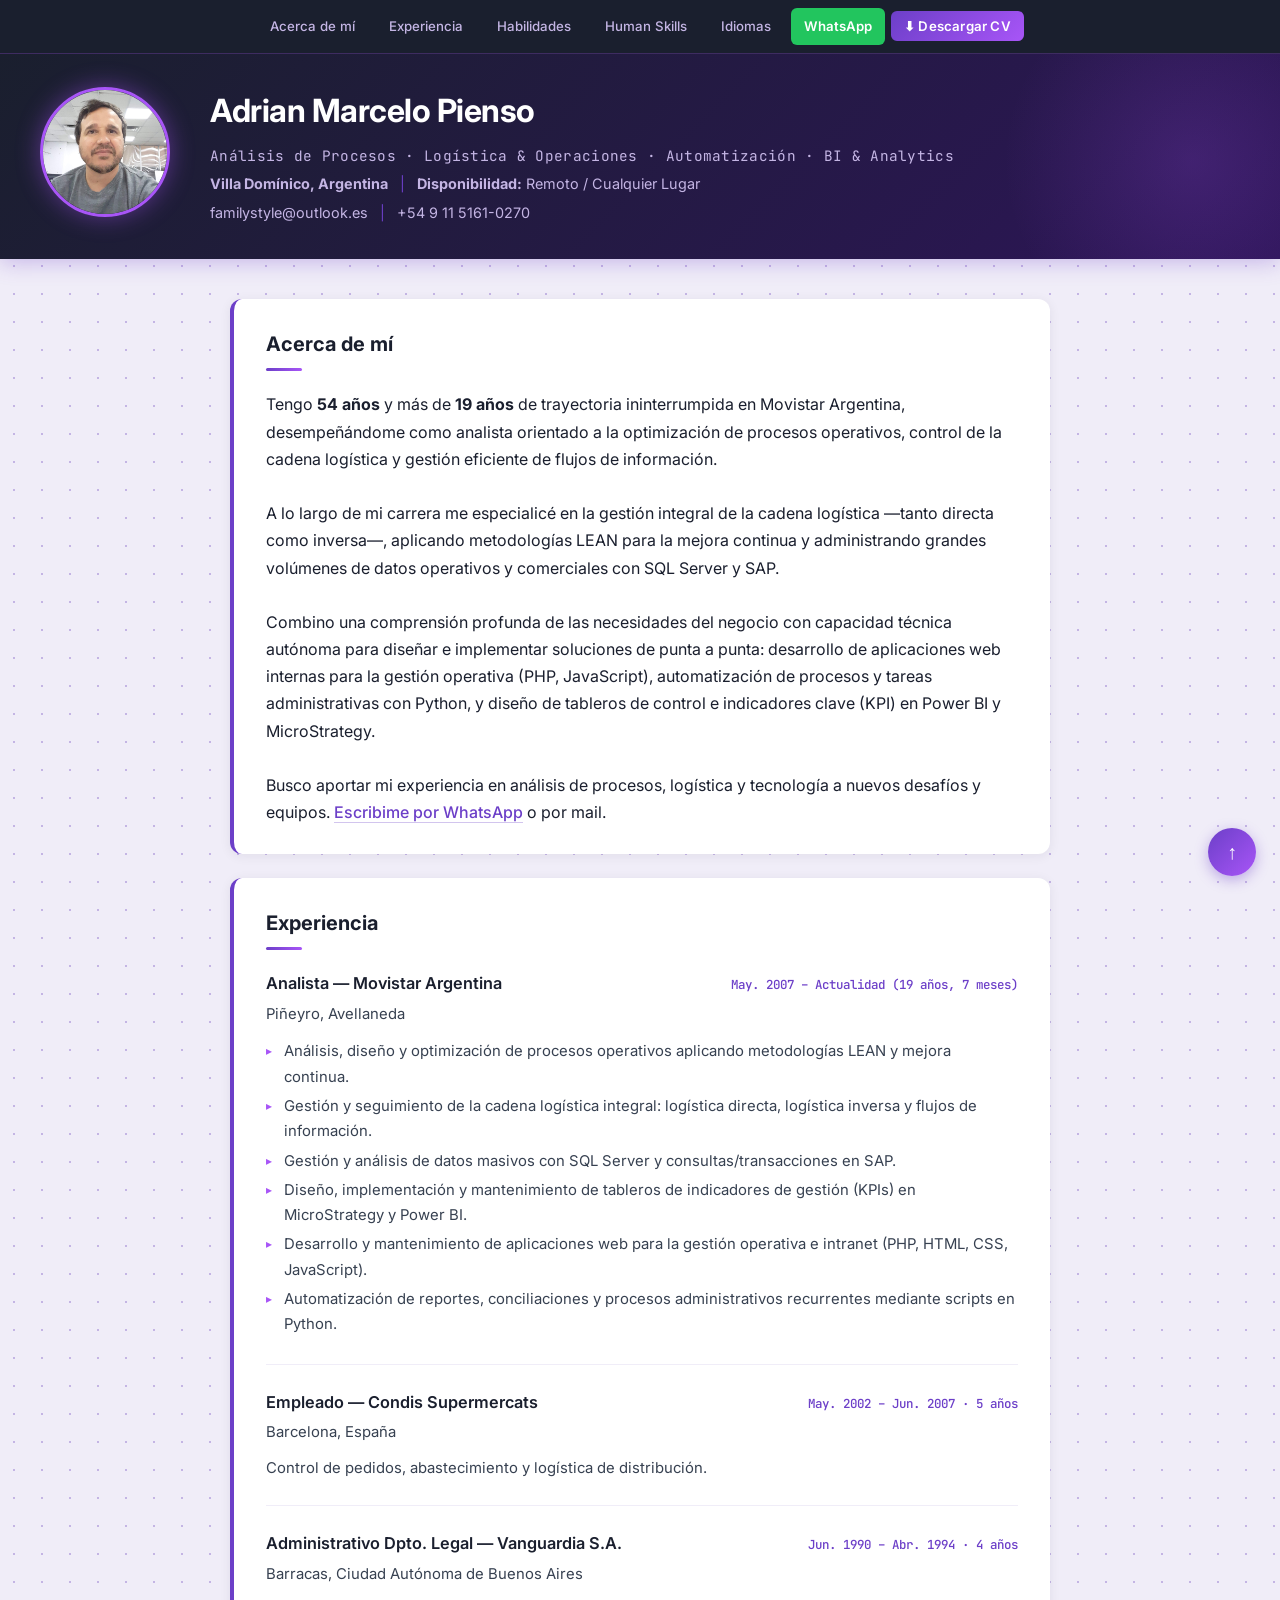
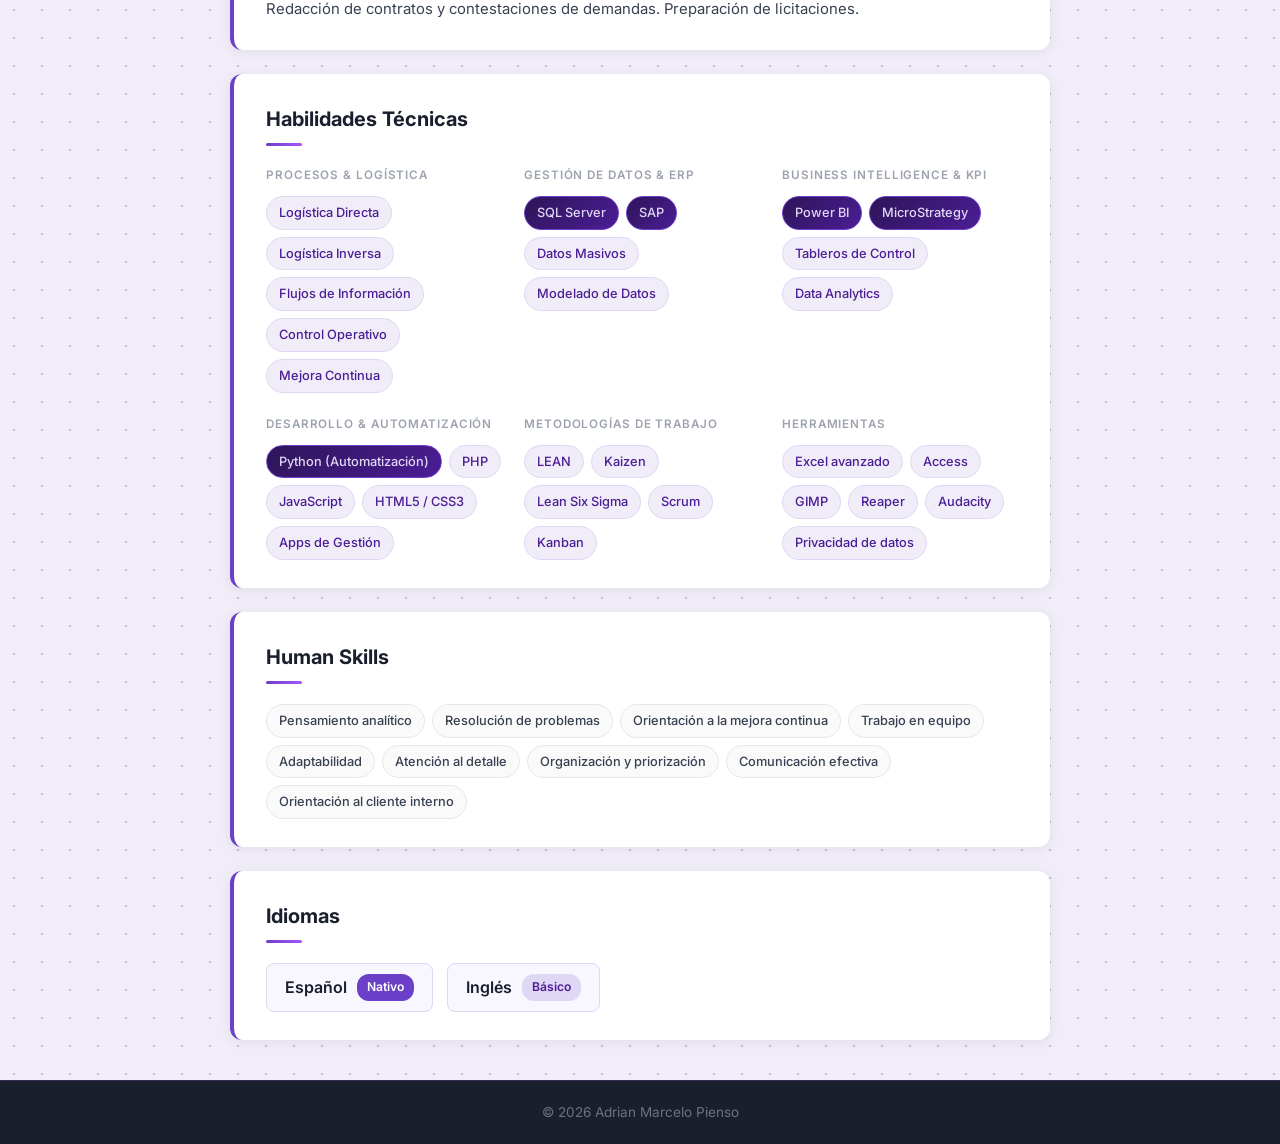
<file: index.html>
<!DOCTYPE html>
<html lang="es">
<head>
    <meta charset="UTF-8">
    <meta name="viewport" content="width=device-width, initial-scale=1.0">
    <title>Currículum Vitae — Adrian Marcelo Pienso</title>
    <link rel="preconnect" href="https://fonts.googleapis.com">
    <link rel="preconnect" href="https://fonts.gstatic.com" crossorigin>
    <link href="https://fonts.googleapis.com/css2?family=Inter:wght@300;400;500;600;700&family=JetBrains+Mono:wght@400;500&display=swap" rel="stylesheet">
    <link rel="stylesheet" href="styles.css">
</head>
<body>

    <!-- Navigation -->
    <div class="navigation">
        <button class="menu-icon" onclick="toggleMenu()">☰</button>
        <div class="nav-links">
            <button onclick="scrollToSection('about')">Acerca de mí</button>
            <button onclick="scrollToSection('experience')">Experiencia</button>
            <button onclick="scrollToSection('skills')">Habilidades</button>
            <button onclick="scrollToSection('human-skills')">Human Skills</button>
            <button onclick="scrollToSection('languages')">Idiomas</button>
            <a href="https://api.whatsapp.com/send/?phone=5491151610270&text=Hola+Adrian%21" target="_blank" class="whatsapp-button">WhatsApp</a>
            <button onclick="openPdfModal()" class="pdf-button">⬇ Descargar CV</button>
        </div>
    </div>

    <div id="cv-content">
    <header>
        <div class="photo">
            <img src="img/FotoPerfil.jpg" alt="Foto de Adrian Marcelo Pienso">
        </div>
        <div class="info">
            <h1>Adrian Marcelo Pienso</h1>
            <p class="tagline">Análisis de Procesos · Logística &amp; Operaciones · Automatización · BI &amp; Analytics</p>
            <p><strong>Villa Domínico, Argentina</strong> <span class="separator">|</span> <strong>Disponibilidad:</strong> Remoto / Cualquier Lugar</p>
            <p>familystyle@outlook.es <span class="separator">|</span> +54 9 11 5161-0270</p>
        </div>
    </header>

    <main>

        <section id="about">
            <h2>Acerca de mí</h2>
            <p>
                Tengo <strong><span id="age"></span> años</strong> y más de <strong><span id="movistar-years"></span> años</strong> de trayectoria ininterrumpida en Movistar Argentina, desempeñándome como analista orientado a la optimización de procesos operativos, control de la cadena logística y gestión eficiente de flujos de información.
            </p>
            <br>
            <p>
                A lo largo de mi carrera me especialicé en la gestión integral de la cadena logística —tanto directa como inversa—, aplicando metodologías LEAN para la mejora continua y administrando grandes volúmenes de datos operativos y comerciales con SQL Server y SAP.
            </p>
            <br>
            <p>
                Combino una comprensión profunda de las necesidades del negocio con capacidad técnica autónoma para diseñar e implementar soluciones de punta a punta: desarrollo de aplicaciones web internas para la gestión operativa (PHP, JavaScript), automatización de procesos y tareas administrativas con Python, y diseño de tableros de control e indicadores clave (KPI) en Power BI y MicroStrategy.
            </p>
            <br>
            <p>
                Busco aportar mi experiencia en análisis de procesos, logística y tecnología a nuevos desafíos y equipos.
                <a href="https://api.whatsapp.com/send/?phone=5491151610270&text=Hola+Adrian%21" target="_blank">Escribime por WhatsApp</a> o por mail.
            </p>
        </section>

        <section id="experience">
            <h2>Experiencia</h2>

            <div class="job">
                <div class="job-header">
                    <h3>Analista — Movistar Argentina</h3>
                    <span class="date">May. 2007 – Actualidad <span id="movistar-duration"></span></span>
                </div>
                <p class="job-location">Piñeyro, Avellaneda</p>
                <ul>
                    <li>Análisis, diseño y optimización de procesos operativos aplicando metodologías LEAN y mejora continua.</li>
                    <li>Gestión y seguimiento de la cadena logística integral: logística directa, logística inversa y flujos de información.</li>
                    <li>Gestión y análisis de datos masivos con SQL Server y consultas/transacciones en SAP.</li>
                    <li>Diseño, implementación y mantenimiento de tableros de indicadores de gestión (KPIs) en MicroStrategy y Power BI.</li>
                    <li>Desarrollo y mantenimiento de aplicaciones web para la gestión operativa e intranet (PHP, HTML, CSS, JavaScript).</li>
                    <li>Automatización de reportes, conciliaciones y procesos administrativos recurrentes mediante scripts en Python.</li>
                </ul>
            </div>

            <div class="job">
                <div class="job-header">
                    <h3>Empleado — Condis Supermercats</h3>
                    <span class="date">May. 2002 – Jun. 2007 · 5 años</span>
                </div>
                <p class="job-location">Barcelona, España</p>
                <p>Control de pedidos, abastecimiento y logística de distribución.</p>
            </div>

            <div class="job">
                <div class="job-header">
                    <h3>Administrativo Dpto. Legal — Vanguardia S.A.</h3>
                    <span class="date">Jun. 1990 – Abr. 1994 · 4 años</span>
                </div>
                <p class="job-location">Barracas, Ciudad Autónoma de Buenos Aires</p>
                <p>Redacción de contratos y contestaciones de demandas. Preparación de licitaciones.</p>
            </div>
        </section>

        <section id="skills">
            <h2>Habilidades Técnicas</h2>
            <div class="skills-grid">

                <div class="skill-group">
                    <h4>Procesos &amp; Logística</h4>
                    <div class="tags">
                        <span class="tag">Logística Directa</span>
                        <span class="tag">Logística Inversa</span>
                        <span class="tag">Flujos de Información</span>
                        <span class="tag">Control Operativo</span>
                        <span class="tag">Mejora Continua</span>
                    </div>
                </div>

                <div class="skill-group">
                    <h4>Gestión de Datos &amp; ERP</h4>
                    <div class="tags">
                        <span class="tag highlight">SQL Server</span>
                        <span class="tag highlight">SAP</span>
                        <span class="tag">Datos Masivos</span>
                        <span class="tag">Modelado de Datos</span>
                    </div>
                </div>

                <div class="skill-group">
                    <h4>Business Intelligence &amp; KPI</h4>
                    <div class="tags">
                        <span class="tag highlight">Power BI</span>
                        <span class="tag highlight">MicroStrategy</span>
                        <span class="tag">Tableros de Control</span>
                        <span class="tag">Data Analytics</span>
                    </div>
                </div>

                <div class="skill-group">
                    <h4>Desarrollo &amp; Automatización</h4>
                    <div class="tags">
                        <span class="tag highlight">Python (Automatización)</span>
                        <span class="tag">PHP</span>
                        <span class="tag">JavaScript</span>
                        <span class="tag">HTML5 / CSS3</span>
                        <span class="tag">Apps de Gestión</span>
                    </div>
                </div>

                <div class="skill-group">
                    <h4>Metodologías de Trabajo</h4>
                    <div class="tags">
                        <span class="tag">LEAN</span>
                        <span class="tag">Kaizen</span>
                        <span class="tag">Lean Six Sigma</span>
                        <span class="tag">Scrum</span>
                        <span class="tag">Kanban</span>
                    </div>
                </div>

                <div class="skill-group">
                    <h4>Herramientas</h4>
                    <div class="tags">
                        <span class="tag">Excel avanzado</span>
                        <span class="tag">Access</span>
                        <span class="tag">GIMP</span>
                        <span class="tag">Reaper</span>
                        <span class="tag">Audacity</span>
                        <span class="tag">Privacidad de datos</span>
                    </div>
                </div>

            </div>
        </section>

        <section id="human-skills">
            <h2>Human Skills</h2>
            <div class="tags">
                <span class="tag soft">Pensamiento analítico</span>
                <span class="tag soft">Resolución de problemas</span>
                <span class="tag soft">Orientación a la mejora continua</span>
                <span class="tag soft">Trabajo en equipo</span>
                <span class="tag soft">Adaptabilidad</span>
                <span class="tag soft">Atención al detalle</span>
                <span class="tag soft">Organización y priorización</span>
                <span class="tag soft">Comunicación efectiva</span>
                <span class="tag soft">Orientación al cliente interno</span>
            </div>
        </section>

        <section id="languages">
            <h2>Idiomas</h2>
            <div class="language-grid">
                <div class="language-item">
                    <span class="lang-name">Español</span>
                    <span class="lang-level native">Nativo</span>
                </div>
                <div class="language-item">
                    <span class="lang-name">Inglés</span>
                    <span class="lang-level basic">Básico</span>
                </div>
            </div>
        </section>

    </main>

    <footer>
        <p>&copy; <span id="footer-year"></span> Adrian Marcelo Pienso</p>
    </footer>

    </div><!-- #cv-content -->

    <button onclick="scrollToTop()" class="back-to-top" title="Volver arriba">↑</button>

    <!-- Modal PDF -->
    <div id="pdf-modal" class="modal-overlay" onclick="closePdfModal(event)">
        <div class="modal-box">
            <h3>Acceso protegido</h3>
            <p>Ingresá el token de acceso para descargar el CV en PDF.</p>
            <input type="password" id="token-input" placeholder="Token de acceso" autocomplete="off">
            <p id="token-error" class="token-error"></p>
            <div class="modal-actions">
                <button onclick="validateAndDownload()" class="btn-primary">Descargar</button>
                <button onclick="closePdfModal()" class="btn-secondary">Cancelar</button>
            </div>
        </div>
    </div>

    <script>
        function calcAge(dob) {
            const today = new Date();
            const birth = new Date(dob);
            let age = today.getFullYear() - birth.getFullYear();
            const m = today.getMonth() - birth.getMonth();
            if (m < 0 || (m === 0 && today.getDate() < birth.getDate())) age--;
            return age;
        }

        function calcYears(startDate) {
            const start = new Date(startDate);
            const now = new Date();
            let years = now.getFullYear() - start.getFullYear();
            const m = now.getMonth() - start.getMonth();
            if (m < 0 || (m === 0 && now.getDate() < start.getDate())) years--;
            return years;
        }

        function calcDuration(startDate) {
            const start = new Date(startDate);
            const now = new Date();
            let years = now.getFullYear() - start.getFullYear();
            let months = now.getMonth() - start.getMonth();
            if (months < 0) { years--; months += 12; }
            if (months === 0) return `(${years} años)`;
            return `(${years} años, ${months} mes${months !== 1 ? 'es' : ''})`;
        }

        document.getElementById('age').textContent = calcAge('1972-04-03');
        document.getElementById('movistar-years').textContent = calcYears('2007-05-01');
        document.getElementById('movistar-duration').textContent = calcDuration('2007-05-01');
        document.getElementById('footer-year').textContent = new Date().getFullYear();

        function scrollToSection(id) {
            document.getElementById(id).scrollIntoView({ behavior: 'smooth' });
        }

        function scrollToTop() {
            window.scrollTo({ top: 0, behavior: 'smooth' });
        }

        function toggleMenu() {
            document.querySelector('.nav-links').classList.toggle('active');
        }

        function openPdfModal() {
            document.getElementById('token-input').value = '';
            document.getElementById('token-error').textContent = '';
            document.getElementById('pdf-modal').classList.add('visible');
            setTimeout(() => document.getElementById('token-input').focus(), 120);
        }

        function closePdfModal(event) {
            if (!event || event.target === document.getElementById('pdf-modal')) {
                document.getElementById('pdf-modal').classList.remove('visible');
            }
        }

        document.getElementById('token-input').addEventListener('keydown', function (e) {
            if (e.key === 'Enter') validateAndDownload();
        });

        function validateAndDownload() {
            const token = document.getElementById('token-input').value.trim();
            if (token !== 'V4LORAP') {
                document.getElementById('token-error').textContent = 'Token incorrecto. Intentá de nuevo.';
                document.getElementById('token-input').value = '';
                document.getElementById('token-input').focus();
                return;
            }
            document.getElementById('pdf-modal').classList.remove('visible');
            generatePdf();
        }

        function generatePdf() {
            document.getElementById('pdf-age').textContent            = calcAge('1972-04-03');
            document.getElementById('pdf-movistar-years').textContent = calcYears('2007-05-01');
            document.getElementById('pdf-movistar-dur').textContent   = calcDuration('2007-05-01');

            const prev = document.title;
            document.title = 'CV_AdrianPienso';
            setTimeout(() => {
                window.print();
                setTimeout(() => { document.title = prev; }, 2000);
            }, 80);
        }
    </script>

    <!-- ==================== PDF TEMPLATE (offscreen, A4-optimized) ==================== -->
    <div id="cv-pdf">
        <!-- Header -->
        <div class="pdft-header">
            <img src="img/FotoPerfil.jpg" class="pdft-photo" alt="Adrian Pienso">
            <div class="pdft-header-info">
                <h1>Adrian Marcelo Pienso</h1>
                <p class="pdft-tagline">Análisis de Procesos · Logística &amp; Operaciones · Automatización · BI &amp; Analytics</p>
                <p>Villa Domínico, Argentina &nbsp;|&nbsp; Disponibilidad: Remoto / Cualquier Lugar</p>
                <p>familystyle@outlook.es &nbsp;|&nbsp; +54 9 11 5161-0270</p>
            </div>
        </div>

        <!-- Acerca de mí -->
        <div class="pdft-section">
            <h2>Acerca de mí</h2>
            <p>Tengo <strong><span id="pdf-age"></span> años</strong> y más de <strong><span id="pdf-movistar-years"></span> años</strong> de trayectoria ininterrumpida en Movistar Argentina como analista de procesos y operaciones. Especializado en la optimización de la cadena logística integral (directa e inversa), metodologías LEAN y análisis de datos masivos con SQL Server y SAP. Diseño e implemento soluciones técnicas de gestión: tableros de KPIs en Power BI y MicroStrategy, automatización de procesos con Python y aplicaciones web para la operativa interna.</p>
        </div>

        <!-- Experiencia -->
        <div class="pdft-section">
            <h2>Experiencia</h2>

            <div class="pdft-job">
                <div class="pdft-job-header">
                    <strong>Analista — Movistar Argentina</strong>
                    <span class="pdft-date">May. 2007 – Actualidad &nbsp;<span id="pdf-movistar-dur"></span></span>
                </div>
                <p class="pdft-loc">Piñeyro, Avellaneda</p>
                <ul>
                    <li>Análisis y optimización de procesos operativos aplicando metodologías LEAN y mejora continua.</li>
                    <li>Gestión y seguimiento de la cadena logística integral (logística directa, logística inversa y flujos de información).</li>
                    <li>Gestión y explotación de datos masivos con SQL Server y consultas/transacciones en SAP.</li>
                    <li>Diseño de tableros de KPIs en MicroStrategy y Power BI · Desarrollo de aplicaciones web internas (PHP, JS).</li>
                    <li>Automatización de reportes, conciliaciones y procesos administrativos con Python.</li>
                </ul>
            </div>

            <div class="pdft-job">
                <div class="pdft-job-header">
                    <strong>Empleado — Condis Supermercats</strong>
                    <span class="pdft-date">May. 2002 – Jun. 2007 · 5 años</span>
                </div>
                <p class="pdft-loc">Barcelona, España &nbsp;—&nbsp; Control de pedidos, abastecimiento y logística de distribución.</p>
            </div>

            <div class="pdft-job">
                <div class="pdft-job-header">
                    <strong>Administrativo Dpto. Legal — Vanguardia S.A.</strong>
                    <span class="pdft-date">Jun. 1990 – Abr. 1994 · 4 años</span>
                </div>
                <p class="pdft-loc">Barracas, CABA &nbsp;—&nbsp; Redacción de contratos, contestaciones de demandas, preparación de licitaciones.</p>
            </div>
        </div>

        <!-- Habilidades (2 columnas) -->
        <div class="pdft-section">
            <h2>Habilidades</h2>
            <div class="pdft-skills-cols">
                <div class="pdft-col">
                    <h3>Técnicas &amp; Procesos</h3>
                    <ul>
                        <li><strong>Procesos &amp; Logística:</strong> Logística directa/inversa, Flujos de información, LEAN</li>
                        <li><strong>Datos &amp; ERP:</strong> SQL Server (datos masivos), SAP</li>
                        <li><strong>BI &amp; KPIs:</strong> Power BI, MicroStrategy, Tableros de control</li>
                        <li><strong>Desarrollo:</strong> Python (Automatización), PHP, JavaScript, HTML5/CSS3</li>
                        <li><strong>Metodologías:</strong> LEAN, Kaizen, Lean Six Sigma, Scrum, Kanban</li>
                        <li><strong>Ofimática/Otros:</strong> Excel avanzado, Access, GIMP, Reaper, Audacity</li>
                    </ul>
                </div>
                <div class="pdft-col">
                    <h3>Competencias Operativas</h3>
                    <ul>
                        <li>Pensamiento analítico</li>
                        <li>Resolución de problemas</li>
                        <li>Orientación a la mejora continua</li>
                        <li>Trabajo en equipo interdisciplinario</li>
                        <li>Atención al detalle y calidad</li>
                        <li>Organización y priorización</li>
                        <li>Orientación al cliente interno</li>
                        <li>Comunicación efectiva</li>
                    </ul>
                </div>
            </div>
        </div>

        <!-- Idiomas -->
        <div class="pdft-section">
            <h2>Idiomas</h2>
            <p><strong>Español</strong> — Nativo &nbsp;·&nbsp; <strong>Inglés</strong> — Básico</p>
        </div>
    </div>
    <!-- ==================== /PDF TEMPLATE ==================== -->

</body>
</html>
</file>
<file: styles.css>
/* Global */
* {
    margin: 0;
    padding: 0;
    box-sizing: border-box;
}

body {
    font-family: 'Inter', Arial, sans-serif;
    background-color: #f0edf8;
    background-image: radial-gradient(circle, #c4b5e4 1px, transparent 1px);
    background-size: 28px 28px;
    color: #1a1f2e;
    line-height: 1.7;
}

/* Header */
header {
    display: flex;
    align-items: center;
    background: linear-gradient(135deg, #1a1f2e 0%, #2d1558 100%);
    color: #fff;
    padding: 30px 40px;
    flex-wrap: wrap;
    gap: 20px;
    box-shadow: 0 4px 20px rgba(108, 63, 200, 0.3);
    position: relative;
    overflow: hidden;
}

header::before {
    content: '';
    position: absolute;
    top: -40%;
    right: -8%;
    width: 380px;
    height: 380px;
    background: radial-gradient(circle, rgba(168, 85, 247, 0.18) 0%, transparent 70%);
    pointer-events: none;
}

.photo img {
    width: 130px;
    height: 130px;
    border-radius: 50%;
    border: 3px solid #a855f7;
    box-shadow: 0 0 24px rgba(168, 85, 247, 0.45);
    object-fit: cover;
}

.info {
    margin-left: 20px;
    flex: 1;
}

.info h1 {
    font-size: 2em;
    font-weight: 700;
    margin-bottom: 6px;
    color: #fff;
    letter-spacing: -0.5px;
}

.tagline {
    font-family: 'JetBrains Mono', monospace;
    font-size: 0.83em;
    color: #a855f7;
    margin-bottom: 10px;
    letter-spacing: 0.3px;
}

.info p {
    margin: 4px 0;
    color: #c4b5e4;
    font-size: 0.9em;
}

.separator {
    color: #6c3fc8;
    margin: 0 8px;
}

/* Navigation */
.navigation {
    display: flex;
    justify-content: center;
    align-items: center;
    background: #1a1f2e;
    padding: 8px 20px;
    position: sticky;
    top: 0;
    z-index: 100;
    border-bottom: 1px solid rgba(168, 85, 247, 0.25);
}

.menu-icon {
    display: none;
    background: none;
    border: none;
    font-size: 24px;
    color: #fff;
    cursor: pointer;
}

.nav-links {
    display: flex;
    gap: 6px;
    align-items: center;
    flex-wrap: wrap;
    justify-content: center;
}

.nav-links button {
    background: transparent;
    color: #c4b5e4;
    border: 1px solid transparent;
    padding: 7px 13px;
    border-radius: 6px;
    cursor: pointer;
    font-family: 'Inter', sans-serif;
    font-size: 0.83em;
    font-weight: 500;
    transition: all 0.2s ease;
}

.nav-links button:hover {
    background: rgba(168, 85, 247, 0.15);
    border-color: rgba(168, 85, 247, 0.4);
    color: #fff;
}

.whatsapp-button {
    background-color: #22c55e;
    color: #fff;
    text-decoration: none;
    padding: 7px 13px;
    border-radius: 6px;
    font-size: 0.83em;
    font-weight: 600;
    transition: background 0.2s ease;
}

.whatsapp-button:hover {
    background-color: #16a34a;
}

.pdf-button {
    background: linear-gradient(135deg, #6c3fc8, #a855f7) !important;
    color: #fff !important;
    border: none !important;
    font-weight: 600 !important;
    letter-spacing: 0.2px;
}

.pdf-button:hover {
    opacity: 0.88 !important;
}

/* Main */
main {
    max-width: 860px;
    margin: 40px auto;
    padding: 0 20px;
    display: flex;
    flex-direction: column;
    gap: 24px;
}

/* Sections */
section {
    background: #fff;
    padding: 28px 32px;
    border-radius: 12px;
    box-shadow: 0 2px 12px rgba(26, 31, 46, 0.07);
    border-left: 4px solid #6c3fc8;
    transition: box-shadow 0.3s ease, transform 0.3s ease;
}

section:hover {
    box-shadow: 0 6px 22px rgba(108, 63, 200, 0.14);
    transform: translateY(-2px);
}

h2 {
    color: #1a1f2e;
    font-size: 1.25em;
    font-weight: 700;
    margin-bottom: 20px;
    padding-bottom: 10px;
    position: relative;
}

h2::after {
    content: '';
    position: absolute;
    bottom: 0;
    left: 0;
    width: 36px;
    height: 3px;
    background: linear-gradient(90deg, #6c3fc8, #a855f7);
    border-radius: 2px;
}

/* About links */
#about a {
    color: #6c3fc8;
    font-weight: 500;
    text-decoration: none;
    border-bottom: 1px solid rgba(108, 63, 200, 0.3);
    transition: border-color 0.2s;
}

#about a:hover {
    border-bottom-color: #6c3fc8;
}

/* Experience */
.job {
    margin-bottom: 24px;
    padding-bottom: 24px;
    border-bottom: 1px solid #f0edf8;
}

.job:last-child {
    margin-bottom: 0;
    padding-bottom: 0;
    border-bottom: none;
}

.job-header {
    display: flex;
    justify-content: space-between;
    align-items: baseline;
    flex-wrap: wrap;
    gap: 6px;
    margin-bottom: 4px;
}

.job h3 {
    font-size: 1.02em;
    font-weight: 600;
    color: #1a1f2e;
}

.date {
    font-family: 'JetBrains Mono', monospace;
    font-size: 0.78em;
    color: #6c3fc8;
    font-weight: 500;
    white-space: nowrap;
}

.job-location {
    font-size: 0.83em;
    color: #6b7280;
    margin-bottom: 10px;
}

.job ul {
    list-style: none;
    padding: 0;
}

.job ul li {
    padding: 2px 0 2px 18px;
    position: relative;
    font-size: 0.93em;
    color: #374151;
}

.job ul li::before {
    content: '▸';
    position: absolute;
    left: 0;
    color: #a855f7;
    font-size: 0.78em;
    top: 5px;
}

.job > p {
    font-size: 0.93em;
    color: #374151;
}

/* Skills grid */
.skills-grid {
    display: grid;
    grid-template-columns: repeat(auto-fill, minmax(230px, 1fr));
    gap: 22px;
}

.skill-group h4 {
    font-size: 0.73em;
    font-weight: 600;
    text-transform: uppercase;
    letter-spacing: 0.9px;
    color: #9ca3af;
    margin-bottom: 10px;
}

/* Tags */
.tags {
    display: flex;
    flex-wrap: wrap;
    gap: 7px;
}

.tag {
    background: #f0edf8;
    color: #4c1d95;
    padding: 5px 12px;
    border-radius: 20px;
    font-size: 0.8em;
    font-weight: 500;
    border: 1px solid #e0d7f5;
    transition: all 0.2s ease;
    cursor: default;
}

.tag:hover {
    background: #6c3fc8;
    color: #fff;
    border-color: #6c3fc8;
}

.tag.highlight {
    background: linear-gradient(135deg, #2d1558, #4c1d95);
    color: #e0d7f5;
    border-color: #6c3fc8;
}

.tag.highlight:hover {
    background: linear-gradient(135deg, #4c1d95, #7c3aed);
    color: #fff;
}

.tag.soft {
    background: #fafafa;
    color: #374151;
    border-color: #e5e7eb;
}

.tag.soft:hover {
    background: #6c3fc8;
    color: #fff;
    border-color: #6c3fc8;
}

/* Languages */
.language-grid {
    display: flex;
    gap: 14px;
    flex-wrap: wrap;
}

.language-item {
    display: flex;
    align-items: center;
    gap: 10px;
    background: #f8f7ff;
    padding: 10px 18px;
    border-radius: 8px;
    border: 1px solid #e0d7f5;
}

.lang-name {
    font-weight: 600;
    color: #1a1f2e;
}

.lang-level {
    font-size: 0.76em;
    font-weight: 600;
    padding: 3px 10px;
    border-radius: 12px;
}

.lang-level.native {
    background: #6c3fc8;
    color: #fff;
}

.lang-level.basic {
    background: #e0d7f5;
    color: #4c1d95;
}

/* Back to Top */
.back-to-top {
    position: fixed;
    bottom: 24px;
    right: 24px;
    background: linear-gradient(135deg, #6c3fc8, #a855f7);
    color: #fff;
    border: none;
    width: 48px;
    height: 48px;
    border-radius: 50%;
    font-size: 20px;
    cursor: pointer;
    box-shadow: 0 4px 14px rgba(108, 63, 200, 0.4);
    transition: all 0.3s ease;
    display: flex;
    align-items: center;
    justify-content: center;
}

.back-to-top:hover {
    transform: translateY(-3px);
    box-shadow: 0 8px 22px rgba(108, 63, 200, 0.5);
}

/* Footer */
footer {
    text-align: center;
    padding: 20px;
    background: #1a1f2e;
    color: #6b7280;
    font-size: 0.85em;
    border-top: 1px solid rgba(168, 85, 247, 0.2);
    margin-top: 10px;
}

/* Modal */
.modal-overlay {
    display: none;
    position: fixed;
    inset: 0;
    background: rgba(26, 31, 46, 0.72);
    backdrop-filter: blur(5px);
    z-index: 200;
    align-items: center;
    justify-content: center;
}

.modal-overlay.visible {
    display: flex;
}

.modal-box {
    background: #fff;
    padding: 32px;
    border-radius: 14px;
    width: 100%;
    max-width: 380px;
    box-shadow: 0 20px 60px rgba(0, 0, 0, 0.3);
    border-top: 4px solid #6c3fc8;
}

.modal-box h3 {
    font-size: 1.15em;
    font-weight: 700;
    color: #1a1f2e;
    margin-bottom: 8px;
}

.modal-box > p {
    font-size: 0.88em;
    color: #6b7280;
    margin-bottom: 18px;
}

.modal-box input {
    width: 100%;
    padding: 11px 16px;
    border: 2px solid #e0d7f5;
    border-radius: 8px;
    font-size: 1em;
    font-family: 'JetBrains Mono', monospace;
    letter-spacing: 4px;
    outline: none;
    transition: border-color 0.2s;
    margin-bottom: 6px;
}

.modal-box input:focus {
    border-color: #6c3fc8;
}

.token-error {
    color: #ef4444;
    font-size: 0.8em;
    min-height: 18px;
    margin-bottom: 14px;
}

.modal-actions {
    display: flex;
    gap: 10px;
}

.btn-primary {
    flex: 1;
    background: linear-gradient(135deg, #6c3fc8, #a855f7);
    color: #fff;
    border: none;
    padding: 11px;
    border-radius: 8px;
    font-weight: 600;
    cursor: pointer;
    font-family: 'Inter', sans-serif;
    font-size: 0.93em;
    transition: opacity 0.2s;
}

.btn-primary:hover {
    opacity: 0.88;
}

.btn-secondary {
    background: #f0edf8;
    color: #6c3fc8;
    border: 1px solid #e0d7f5;
    padding: 11px 16px;
    border-radius: 8px;
    font-weight: 500;
    cursor: pointer;
    font-family: 'Inter', sans-serif;
    font-size: 0.93em;
    transition: background 0.2s;
}

.btn-secondary:hover {
    background: #e0d7f5;
}

/* Print — hide web page, show PDF template */
@media print {
    body {
        background: #fff !important;
        background-image: none !important;
        margin: 0;
        padding: 0;
    }

    /* Hide everything on the web page */
    .navigation,
    .back-to-top,
    .modal-overlay,
    #cv-content {
        display: none !important;
    }

    /* Show and reset the PDF template */
    #cv-pdf {
        display: block !important;
        position: static !important;
        left: 0 !important;
        top: 0 !important;
        width: 100% !important;
    }

    .pdft-section {
        page-break-inside: avoid;
    }

    .pdft-job {
        page-break-inside: avoid;
    }

    .pdft-skills-cols {
        page-break-inside: avoid;
    }
}

/* Responsive */
@media (max-width: 768px) {
    header {
        padding: 20px;
        flex-direction: column;
        text-align: center;
    }

    .photo {
        display: flex;
        justify-content: center;
        width: 100%;
    }

    .info {
        margin-left: 0;
        text-align: center;
    }

    .navigation {
        justify-content: flex-start;
    }

    .nav-links {
        display: none;
        flex-direction: column;
        position: absolute;
        top: 46px;
        left: 0;
        right: 0;
        background: #1a1f2e;
        padding: 12px;
        border-bottom: 1px solid rgba(168, 85, 247, 0.25);
    }

    .nav-links.active {
        display: flex;
    }

    .menu-icon {
        display: inline-block;
    }

    main {
        margin: 24px auto;
    }

    section {
        padding: 20px;
    }

    .skills-grid {
        grid-template-columns: 1fr;
    }

    .job-header {
        flex-direction: column;
    }
}

/* ================================================================
   PDF TEMPLATE — A4-optimized, offscreen, captured by html2pdf.js
   Prefixed with .pdft- to avoid any collision with page styles
   ================================================================ */
#cv-pdf {
    display: none;
    width: 794px;
    background: #fff;
    font-family: 'Inter', Arial, sans-serif;
    font-size: 11px;
    color: #1a1f2e;
    line-height: 1.55;
}

.pdft-header {
    display: flex;
    align-items: center;
    background: linear-gradient(135deg, #1a1f2e 0%, #2d1558 100%);
    color: #fff;
    padding: 20px 24px;
    gap: 18px;
}

.pdft-photo {
    width: 82px;
    height: 82px;
    border-radius: 50%;
    border: 2px solid #a855f7;
    object-fit: cover;
    flex-shrink: 0;
}

.pdft-header-info h1 {
    font-size: 21px;
    font-weight: 700;
    color: #fff;
    margin-bottom: 5px;
    letter-spacing: -0.3px;
}

.pdft-tagline {
    font-family: 'JetBrains Mono', monospace;
    font-size: 9.5px;
    color: #a855f7;
    margin-bottom: 7px;
    letter-spacing: 0.2px;
}

.pdft-header-info p {
    font-size: 9.5px;
    color: #c4b5e4;
    margin: 2px 0;
}

.pdft-section {
    padding: 12px 24px;
    border-left: 3px solid #6c3fc8;
    margin: 8px 12px;
    page-break-inside: avoid;
}

.pdft-section h2 {
    font-size: 10.5px;
    font-weight: 700;
    text-transform: uppercase;
    letter-spacing: 1px;
    color: #6c3fc8;
    margin-bottom: 8px;
    padding-bottom: 5px;
    border-bottom: 1px solid #e0d7f5;
}

.pdft-section > p {
    font-size: 10.5px;
    color: #374151;
    line-height: 1.6;
}

.pdft-job {
    margin-bottom: 10px;
    page-break-inside: avoid;
}

.pdft-job:last-child {
    margin-bottom: 0;
}

.pdft-job-header {
    display: flex;
    justify-content: space-between;
    align-items: baseline;
    flex-wrap: wrap;
    gap: 4px;
    margin-bottom: 2px;
}

.pdft-job-header strong {
    font-size: 11px;
    font-weight: 600;
    color: #1a1f2e;
}

.pdft-date {
    font-family: 'JetBrains Mono', monospace;
    font-size: 9px;
    color: #6c3fc8;
    white-space: nowrap;
}

.pdft-loc {
    font-size: 9.5px;
    color: #6b7280;
    margin-bottom: 5px;
}

.pdft-job ul,
.pdft-col ul {
    list-style: none;
    padding: 0;
    margin: 0;
}

.pdft-job ul li,
.pdft-col ul li {
    font-size: 10.5px;
    color: #374151;
    padding: 1.5px 0 1.5px 16px;
    position: relative;
}

.pdft-job ul li::before,
.pdft-col ul li::before {
    content: '▸';
    position: absolute;
    left: 0;
    color: #a855f7;
    font-size: 8px;
    top: 4px;
}

.pdft-skills-cols {
    display: flex;
    gap: 20px;
}

.pdft-col {
    flex: 1;
}

.pdft-col h3 {
    font-size: 9.5px;
    font-weight: 600;
    text-transform: uppercase;
    letter-spacing: 0.7px;
    color: #9ca3af;
    margin-bottom: 7px;
}
</file>
